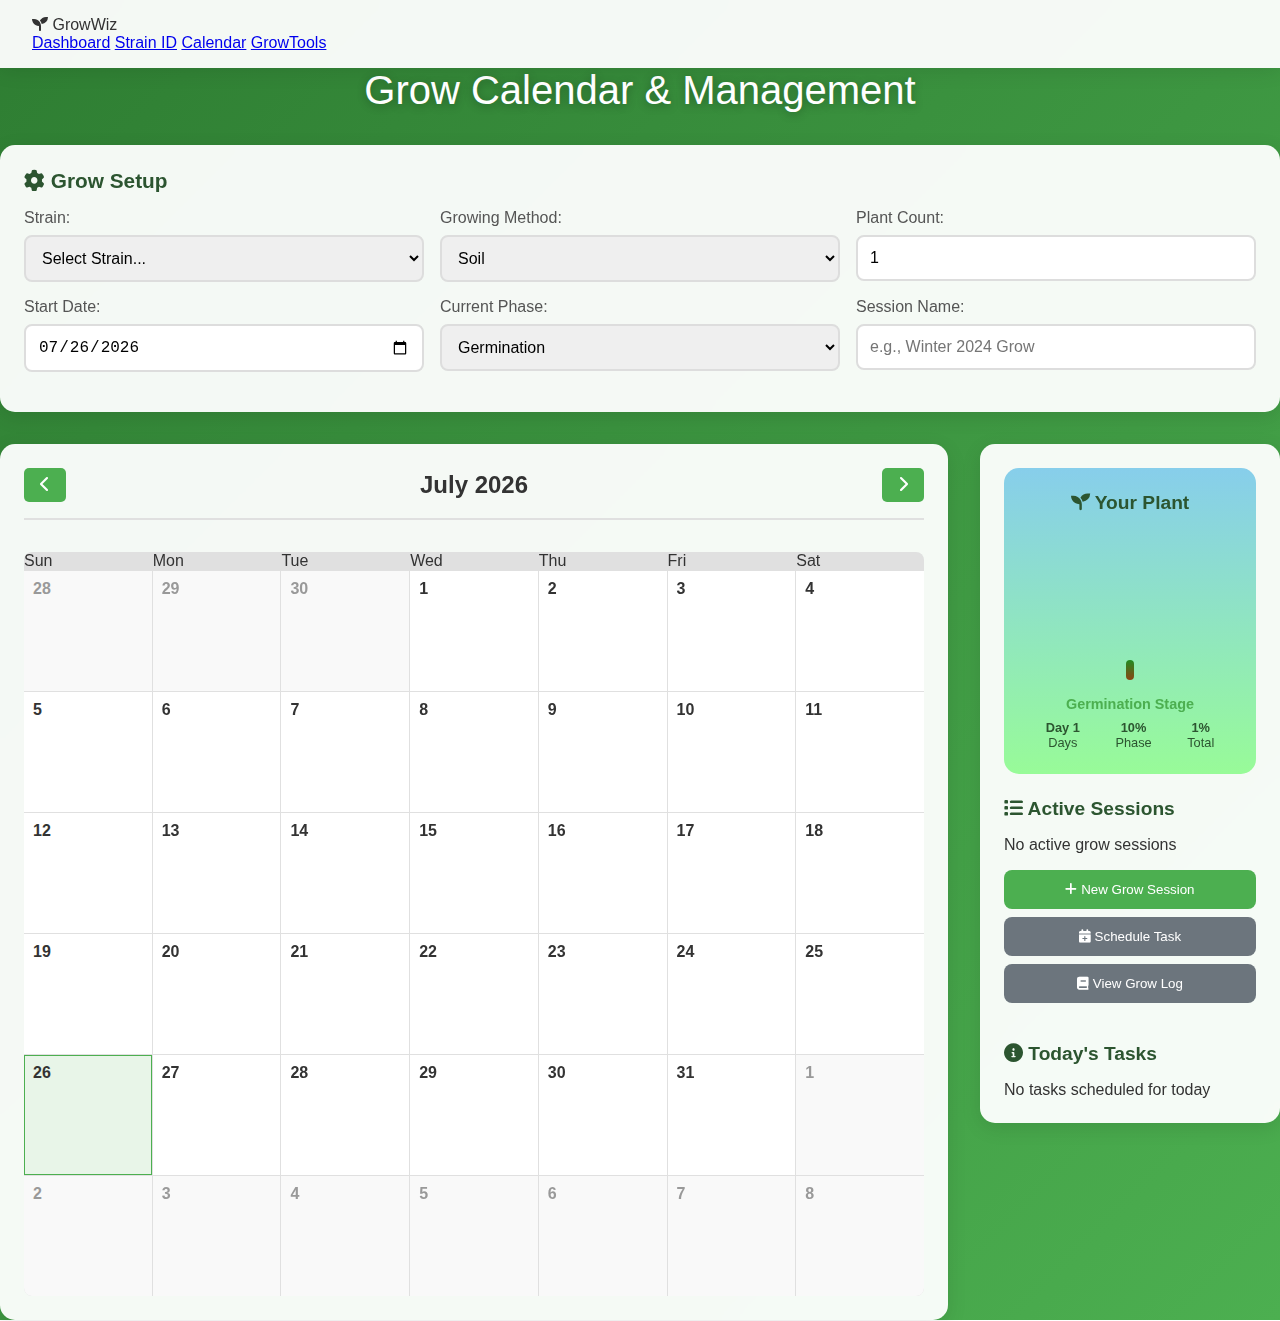
<file: templates/grow_calendar.html>
<!DOCTYPE html>
<html lang="en">
<head>
    <meta charset="UTF-8">
    <meta name="viewport" content="width=device-width, initial-scale=1.0">
    <title>Grow Calendar - GrowWiz</title>
    <link href="https://cdnjs.cloudflare.com/ajax/libs/font-awesome/6.0.0/css/all.min.css" rel="stylesheet">
    <style>
        * {
            margin: 0;
            padding: 0;
            box-sizing: border-box;
        }

        body {
            font-family: 'Segoe UI', Tahoma, Geneva, Verdana, sans-serif;
            background: linear-gradient(135deg, #2E7D32 0%, #4CAF50 100%);
            min-height: 100vh;
            color: #333;
        }

        .grow-controls {
            background: rgba(255, 255, 255, 0.95);
            backdrop-filter: blur(10px);
            padding: 1.5rem;
            margin-bottom: 2rem;
            border-radius: 15px;
            box-shadow: 0 5px 20px rgba(0, 0, 0, 0.1);
        }

        .grow-controls h3 {
            color: #2c5530;
            margin-bottom: 1rem;
            font-size: 1.3rem;
        }

        .control-row {
            display: flex;
            gap: 1rem;
            margin-bottom: 1rem;
            flex-wrap: wrap;
        }

        .control-group {
            flex: 1;
            min-width: 200px;
        }

        .control-group label {
            display: block;
            margin-bottom: 0.5rem;
            font-weight: 500;
            color: #555;
        }

        .control-group select,
        .control-group input {
            width: 100%;
            padding: 0.75rem;
            border: 2px solid #ddd;
            border-radius: 8px;
            font-size: 1rem;
            transition: border-color 0.3s;
        }

        .control-group select:focus,
        .control-group input:focus {
            outline: none;
            border-color: #4CAF50;
        }

        .phase-indicator {
            display: inline-block;
            padding: 0.25rem 0.75rem;
            border-radius: 15px;
            font-size: 0.8rem;
            font-weight: bold;
            margin-left: 0.5rem;
        }

        .phase-germination { background: #E3F2FD; color: #1976D2; }
        .phase-seedling { background: #E8F5E8; color: #2E7D32; }
        .phase-vegetative { background: #F3E5F5; color: #7B1FA2; }
        .phase-flowering { background: #FFF3E0; color: #F57C00; }
        .phase-harvest { background: #FFEBEE; color: #C62828; }

        .grow-event {
            background: #4CAF50;
            color: white;
            padding: 0.2rem 0.5rem;
            border-radius: 4px;
            font-size: 0.7rem;
            margin-bottom: 0.2rem;
            display: block;
        }

        .event-water { background: #2196F3; }
        .event-feed { background: #FF9800; }
        .event-prune { background: #9C27B0; }
        .event-harvest { background: #F44336; }

        .header {
            background: rgba(255, 255, 255, 0.95);
            backdrop-filter: blur(10px);
            padding: 1rem 2rem;
            box-shadow: 0 2px 20px rgba(0, 0, 0, 0.1);
            position: sticky;
            top: 0;
            z-index: 100;
        }

        .header-content {
            display: flex;
            justify-content: space-between;
            align-items: center;
            max-width: 1200px;
            margin: 0 auto;
            padding: 2rem;
        }

        .main-content {
            display: grid;
            grid-template-columns: 1fr 300px;
            gap: 2rem;
            margin-top: 2rem;
        }

        @media (max-width: 768px) {
            .main-content {
                grid-template-columns: 1fr;
            }
        }

        .calendar-section {
            background: rgba(255, 255, 255, 0.95);
            backdrop-filter: blur(10px);
            border-radius: 15px;
            padding: 1.5rem;
            box-shadow: 0 5px 20px rgba(0, 0, 0, 0.1);
        }

        .sidebar {
            background: rgba(255, 255, 255, 0.95);
            backdrop-filter: blur(10px);
            border-radius: 15px;
            padding: 1.5rem;
            box-shadow: 0 5px 20px rgba(0, 0, 0, 0.1);
            height: fit-content;
        }

        .sidebar h3 {
            color: #2c5530;
            margin-bottom: 1rem;
            font-size: 1.2rem;
        }

        .interactive-plant {
            background: linear-gradient(to bottom, #87CEEB 0%, #98FB98 100%);
            border-radius: 15px;
            padding: 1.5rem;
            margin-bottom: 1.5rem;
            text-align: center;
            position: relative;
            overflow: hidden;
            min-height: 200px;
        }

        .plant-container {
            position: relative;
            height: 150px;
            display: flex;
            align-items: flex-end;
            justify-content: center;
        }

        .plant-stem {
            width: 8px;
            background: linear-gradient(to top, #8B4513, #228B22);
            border-radius: 4px;
            transition: height 0.5s ease;
            position: relative;
        }

        .plant-leaves {
            position: absolute;
            top: 0;
            left: 50%;
            transform: translateX(-50%);
        }

        .leaf {
            width: 20px;
            height: 15px;
            background: #228B22;
            border-radius: 50% 0;
            position: absolute;
            transform-origin: bottom center;
            transition: all 0.3s ease;
        }

        .leaf:nth-child(1) { transform: translateX(-50%) rotate(-45deg) translateY(-10px); }
        .leaf:nth-child(2) { transform: translateX(-50%) rotate(45deg) translateY(-10px); }
        .leaf:nth-child(3) { transform: translateX(-50%) rotate(-30deg) translateY(-25px); }
        .leaf:nth-child(4) { transform: translateX(-50%) rotate(30deg) translateY(-25px); }
        .leaf:nth-child(5) { transform: translateX(-50%) rotate(-60deg) translateY(-40px); }
        .leaf:nth-child(6) { transform: translateX(-50%) rotate(60deg) translateY(-40px); }

        .plant-buds {
            position: absolute;
            top: -10px;
            left: 50%;
            transform: translateX(-50%);
        }

        .bud {
            width: 12px;
            height: 12px;
            background: #FF6B35;
            border-radius: 50%;
            position: absolute;
            opacity: 0;
            transition: opacity 0.5s ease;
        }

        .bud:nth-child(1) { left: -15px; top: 0; }
        .bud:nth-child(2) { left: 15px; top: 0; }
        .bud:nth-child(3) { left: -10px; top: -15px; }
        .bud:nth-child(4) { left: 10px; top: -15px; }

        .plant-info {
            margin-top: 1rem;
            font-size: 0.9rem;
            color: #2c5530;
        }

        .growth-stage {
            font-weight: bold;
            color: #4CAF50;
            margin-bottom: 0.5rem;
        }

        .plant-stats {
            display: flex;
            justify-content: space-around;
            margin-top: 0.5rem;
            font-size: 0.8rem;
        }

        .stat {
            text-align: center;
        }

        .stat-value {
            font-weight: bold;
            color: #2c5530;
        }

        /* Plant growth stages */
        .stage-germination .plant-stem { height: 20px; }
        .stage-germination .leaf { opacity: 0; }

        .stage-seedling .plant-stem { height: 40px; }
        .stage-seedling .leaf:nth-child(1),
        .stage-seedling .leaf:nth-child(2) { opacity: 1; }

        .stage-vegetative .plant-stem { height: 80px; }
        .stage-vegetative .leaf { opacity: 1; }

        .stage-flowering .plant-stem { height: 120px; }
        .stage-flowering .leaf { opacity: 1; }
        .stage-flowering .bud { opacity: 1; }

        .stage-harvest .plant-stem { height: 120px; }
        .stage-harvest .leaf { opacity: 1; }
        .stage-harvest .bud { 
            opacity: 1; 
            background: #8B4513;
            width: 16px;
            height: 16px;
        }

        .grow-session-card {
            background: #f8f9fa;
            border-radius: 10px;
            padding: 1rem;
            margin-bottom: 1rem;
            border-left: 4px solid #4CAF50;
        }

        .session-title {
            font-weight: bold;
            color: #2c5530;
            margin-bottom: 0.5rem;
        }

        .session-info {
            font-size: 0.9rem;
            color: #666;
            margin-bottom: 0.3rem;
        }

        .quick-actions {
            margin-top: 1rem;
        }

        .quick-actions button {
            width: 100%;
            padding: 0.75rem;
            margin-bottom: 0.5rem;
            background: #4CAF50;
            color: white;
            border: none;
            border-radius: 8px;
            cursor: pointer;
            transition: background-color 0.3s;
        }

        .quick-actions button:hover {
            background: #45a049;
        }

        .btn-secondary {
            background: #6c757d !important;
        }

        .btn-secondary:hover {
            background: #5a6268 !important;
        }
        .page-title {
            text-align: center;
            margin-bottom: 2rem;
            color: white;
            font-size: 2.5rem;
            font-weight: 300;
            text-shadow: 0 2px 10px rgba(0, 0, 0, 0.3);
        }

        .calendar-container {
            background: white;
            border-radius: 15px;
            padding: 2rem;
            box-shadow: 0 5px 20px rgba(0, 0, 0, 0.1);
        }

        .calendar-header {
            display: flex;
            justify-content: space-between;
            align-items: center;
            margin-bottom: 2rem;
            padding-bottom: 1rem;
            border-bottom: 2px solid #e0e0e0;
        }

        .calendar-nav {
            display: flex;
            align-items: center;
            gap: 1rem;
        }

        .nav-btn {
            background: #4CAF50;
            color: white;
            border: none;
            padding: 0.5rem 1rem;
            border-radius: 5px;
            cursor: pointer;
            font-size: 1rem;
            transition: background-color 0.3s;
        }

        .nav-btn:hover {
            background: #45a049;
        }

        .month-year {
            font-size: 1.5rem;
            font-weight: bold;
            color: #2c5530;
            margin: 0 1rem;
        }

        .calendar-grid {
            display: grid;
            grid-template-columns: repeat(7, 1fr);
            gap: 1px;
            background: #e0e0e0;
            border-radius: 8px;
            overflow: hidden;
        }

        .calendar-day-header {
            background: #4CAF50;
            color: white;
            padding: 1rem;
            text-align: center;
            font-weight: bold;
        }

        .calendar-day {
            background: white;
            min-height: 120px;
            padding: 0.5rem;
            cursor: pointer;
            transition: background-color 0.3s;
            position: relative;
            border: 1px solid transparent;
        }

        .calendar-day:hover {
            background: #f5f5f5;
        }

        .calendar-day.other-month {
            background: #f9f9f9;
            color: #999;
        }

        .calendar-day.today {
            background: #e8f5e8;
            border-color: #4CAF50;
        }

        .calendar-day.has-note {
            border-left: 4px solid #4CAF50;
        }

        .day-number {
            font-weight: bold;
            margin-bottom: 0.5rem;
        }

        .day-note {
            font-size: 0.8rem;
            color: #666;
            overflow: hidden;
            text-overflow: ellipsis;
            display: -webkit-box;
            -webkit-line-clamp: 3;
            -webkit-box-orient: vertical;
        }

        .note-modal {
            display: none;
            position: fixed;
            z-index: 1000;
            left: 0;
            top: 0;
            width: 100%;
            height: 100%;
            background-color: rgba(0, 0, 0, 0.5);
        }

        .note-modal-content {
            background-color: white;
            margin: 10% auto;
            padding: 2rem;
            border-radius: 10px;
            width: 90%;
            max-width: 500px;
            box-shadow: 0 10px 30px rgba(0, 0, 0, 0.3);
        }

        .note-modal h3 {
            color: #2c5530;
            margin-bottom: 1rem;
        }

        .note-textarea {
            width: 100%;
            min-height: 150px;
            padding: 1rem;
            border: 2px solid #ddd;
            border-radius: 8px;
            font-family: inherit;
            font-size: 1rem;
            resize: vertical;
        }

        .note-textarea:focus {
            outline: none;
            border-color: #4CAF50;
        }

        .modal-buttons {
            display: flex;
            gap: 1rem;
            justify-content: flex-end;
            margin-top: 1rem;
        }

        .close-btn {
            background: #6c757d;
            color: white;
            border: none;
            padding: 0.75rem 1.5rem;
            border-radius: 8px;
            cursor: pointer;
            font-size: 1rem;
        }

        .close-btn:hover {
            background: #5a6268;
        }

        @keyframes slideIn {
            from { transform: translateX(100%); opacity: 0; }
            to { transform: translateX(0); opacity: 1; }
        }

        @keyframes slideOut {
            from { transform: translateX(0); opacity: 1; }
            to { transform: translateX(100%); opacity: 0; }
        }
    </style>
</head>
<body>
    <div class="header">
        <div class="container">
            <div class="logo">
                <i class="fas fa-seedling"></i>
                GrowWiz
            </div>
            <nav class="nav">
                <a href="/">Dashboard</a>
                <a href="/strain-identification">Strain ID</a>
                <a href="/grow-calendar" class="active">Calendar</a>
                <a href="/comprehensive">GrowTools</a>
            </nav>
        </div>
    </div>

    <div class="container">
        <h1 class="page-title">Grow Calendar & Management</h1>
        
        <!-- Grow Setup Controls -->
        <div class="grow-controls">
            <h3><i class="fas fa-cog"></i> Grow Setup</h3>
            <div class="control-row">
                <div class="control-group">
                    <label for="strainSelect">Strain:</label>
                    <select id="strainSelect">
                        <option value="">Select Strain...</option>
                        <option value="blue-dream">Blue Dream</option>
                        <option value="og-kush">OG Kush</option>
                        <option value="white-widow">White Widow</option>
                        <option value="northern-lights">Northern Lights</option>
                        <option value="sour-diesel">Sour Diesel</option>
                    </select>
                </div>
                <div class="control-group">
                    <label for="growMethod">Growing Method:</label>
                    <select id="growMethod">
                        <option value="soil">Soil</option>
                        <option value="hydroponic">Hydroponic</option>
                        <option value="coco">Coco Coir</option>
                        <option value="dwc">Deep Water Culture</option>
                    </select>
                </div>
                <div class="control-group">
                    <label for="plantCount">Plant Count:</label>
                    <input type="number" id="plantCount" min="1" max="50" value="1">
                </div>
            </div>
            <div class="control-row">
                <div class="control-group">
                    <label for="startDate">Start Date:</label>
                    <input type="date" id="startDate">
                </div>
                <div class="control-group">
                    <label for="currentPhase">Current Phase:</label>
                    <select id="currentPhase">
                        <option value="germination">Germination</option>
                        <option value="seedling">Seedling</option>
                        <option value="vegetative">Vegetative</option>
                        <option value="flowering">Flowering</option>
                        <option value="harvest">Harvest</option>
                    </select>
                </div>
                <div class="control-group">
                    <label for="sessionName">Session Name:</label>
                    <input type="text" id="sessionName" placeholder="e.g., Winter 2024 Grow">
                </div>
            </div>
        </div>

        <div class="main-content">
            <div class="calendar-section">
                <div class="calendar-header">
                    <button id="prevMonth" class="nav-btn">
                        <i class="fas fa-chevron-left"></i>
                    </button>
                    <h2 id="currentMonth"></h2>
                    <button id="nextMonth" class="nav-btn">
                        <i class="fas fa-chevron-right"></i>
                    </button>
                </div>
                <div class="calendar-grid" id="calendarGrid"></div>
            </div>

            <div class="sidebar">
                <!-- Interactive Plant Visualization -->
                <div class="interactive-plant stage-germination" id="interactivePlant">
                    <h3><i class="fas fa-seedling"></i> Your Plant</h3>
                    <div class="plant-container">
                        <div class="plant-stem" id="plantStem">
                            <div class="plant-leaves">
                                <div class="leaf"></div>
                                <div class="leaf"></div>
                                <div class="leaf"></div>
                                <div class="leaf"></div>
                                <div class="leaf"></div>
                                <div class="leaf"></div>
                            </div>
                            <div class="plant-buds">
                                <div class="bud"></div>
                                <div class="bud"></div>
                                <div class="bud"></div>
                                <div class="bud"></div>
                            </div>
                        </div>
                    </div>
                    <div class="plant-info">
                        <div class="growth-stage" id="growthStage">Germination Stage</div>
                        <div class="plant-stats">
                            <div class="stat">
                                <div class="stat-value" id="dayCount">Day 1</div>
                                <div>Days</div>
                            </div>
                            <div class="stat">
                                <div class="stat-value" id="phaseProgress">10%</div>
                                <div>Phase</div>
                            </div>
                            <div class="stat">
                                <div class="stat-value" id="totalProgress">1%</div>
                                <div>Total</div>
                            </div>
                        </div>
                    </div>
                </div>

                <h3><i class="fas fa-list"></i> Active Sessions</h3>
                <div id="activeSessions">
                    <!-- Sessions will be loaded here -->
                </div>

                <div class="quick-actions">
                    <button onclick="createNewSession()">
                        <i class="fas fa-plus"></i> New Grow Session
                    </button>
                    <button onclick="scheduleTask()" class="btn-secondary">
                        <i class="fas fa-calendar-plus"></i> Schedule Task
                    </button>
                    <button onclick="viewGrowLog()" class="btn-secondary">
                        <i class="fas fa-book"></i> View Grow Log
                    </button>
                </div>

                <h3 style="margin-top: 2rem;"><i class="fas fa-info-circle"></i> Today's Tasks</h3>
                <div id="todaysTasks">
                    <!-- Today's tasks will be loaded here -->
                </div>
            </div>
        </div>
    </div>

    <!-- Note Modal -->
    <div id="noteModal" class="note-modal">
        <div class="note-modal-content">
            <h3 id="noteModalTitle">Add Note</h3>
            <textarea id="noteTextarea" class="note-textarea" placeholder="Enter your notes for this day..."></textarea>
            <div class="modal-buttons">
                <button class="close-btn" onclick="closeNoteModal()">Cancel</button>
                <button class="nav-btn" onclick="saveNote()">Save Note</button>
            </div>
        </div>
    </div>

    <script>
        // Global variables
        let currentDate = new Date();
        let currentGrowSession = null;
        let growEvents = {};
        let dailyNotes = {};

        // Initialize calendar on page load
        document.addEventListener('DOMContentLoaded', function() {
            initializeCalendar();
            loadActiveSessions();
            loadTodaysTasks();
            setDefaultDate();
        });

        function setDefaultDate() {
            const today = new Date();
            document.getElementById('startDate').value = today.toISOString().split('T')[0];
        }

        function initializeCalendar() {
            updateCalendarDisplay();
            
            // Event listeners
            document.getElementById('prevMonth').addEventListener('click', previousMonth);
            document.getElementById('nextMonth').addEventListener('click', nextMonth);
            
            // Grow setup change listeners
            document.getElementById('strainSelect').addEventListener('change', updateGrowSetup);
            document.getElementById('growMethod').addEventListener('change', updateGrowSetup);
            document.getElementById('currentPhase').addEventListener('change', updateGrowSetup);
            document.getElementById('plantCount').addEventListener('change', updateGrowSetup);
            document.getElementById('startDate').addEventListener('change', updateGrowSetup);
            document.getElementById('sessionName').addEventListener('change', updateGrowSetup);
        }

        function updateCalendarDisplay() {
            const monthNames = [
                'January', 'February', 'March', 'April', 'May', 'June',
                'July', 'August', 'September', 'October', 'November', 'December'
            ];
            
            document.getElementById('currentMonth').textContent = 
                `${monthNames[currentDate.getMonth()]} ${currentDate.getFullYear()}`;
            
            generateCalendarGrid();
        }

        function generateCalendarGrid() {
            const grid = document.getElementById('calendarGrid');
            grid.innerHTML = '';
            
            // Add day headers
            const dayHeaders = ['Sun', 'Mon', 'Tue', 'Wed', 'Thu', 'Fri', 'Sat'];
            dayHeaders.forEach(day => {
                const header = document.createElement('div');
                header.className = 'day-header';
                header.textContent = day;
                grid.appendChild(header);
            });
            
            // Get first day of month and number of days
            const firstDay = new Date(currentDate.getFullYear(), currentDate.getMonth(), 1);
            const lastDay = new Date(currentDate.getFullYear(), currentDate.getMonth() + 1, 0);
            const startDate = new Date(firstDay);
            startDate.setDate(startDate.getDate() - firstDay.getDay());
            
            // Generate calendar days
            for (let i = 0; i < 42; i++) {
                const dayDate = new Date(startDate);
                dayDate.setDate(startDate.getDate() + i);
                
                const dayElement = createDayElement(dayDate);
                grid.appendChild(dayElement);
            }
        }

        function createDayElement(date) {
            const dayElement = document.createElement('div');
            dayElement.className = 'calendar-day';
            
            const isCurrentMonth = date.getMonth() === currentDate.getMonth();
            const isToday = date.toDateString() === new Date().toDateString();
            
            if (!isCurrentMonth) {
                dayElement.classList.add('other-month');
            }
            if (isToday) {
                dayElement.classList.add('today');
            }
            
            // Day number
            const dayNumber = document.createElement('div');
            dayNumber.className = 'day-number';
            dayNumber.textContent = date.getDate();
            dayElement.appendChild(dayNumber);
            
            // Grow events for this day
            const dateKey = date.toISOString().split('T')[0];
            const events = growEvents[dateKey] || [];
            
            events.forEach(event => {
                const eventElement = document.createElement('div');
                eventElement.className = `grow-event event-${event.type}`;
                eventElement.textContent = event.title;
                dayElement.appendChild(eventElement);
            });
            
            // Add grow phase indicator if applicable
            if (currentGrowSession && isCurrentMonth) {
                const phaseInfo = getGrowPhaseForDate(date);
                if (phaseInfo) {
                    const phaseElement = document.createElement('div');
                    phaseElement.className = `phase-indicator phase-${phaseInfo.phase}`;
                    phaseElement.textContent = phaseInfo.day;
                    dayElement.appendChild(phaseElement);
                }
            }
            
            // Click handler for notes
            dayElement.addEventListener('click', () => openDayModal(date));
            
            return dayElement;
        }

        function getGrowPhaseForDate(date) {
            if (!currentGrowSession || !currentGrowSession.startDate) return null;
            
            const startDate = new Date(currentGrowSession.startDate);
            const daysDiff = Math.floor((date - startDate) / (1000 * 60 * 60 * 24));
            
            if (daysDiff < 0) return null;
            
            // Define phase durations (in days)
            const phases = [
                { phase: 'germination', duration: 7, label: 'Germ' },
                { phase: 'seedling', duration: 14, label: 'Seed' },
                { phase: 'vegetative', duration: 42, label: 'Veg' },
                { phase: 'flowering', duration: 56, label: 'Flower' },
                { phase: 'harvest', duration: 7, label: 'Harvest' }
            ];
            
            let totalDays = 0;
            for (const phase of phases) {
                if (daysDiff < totalDays + phase.duration) {
                    const phaseDay = daysDiff - totalDays + 1;
                    return {
                        phase: phase.phase,
                        day: `${phase.label} ${phaseDay}`
                    };
                }
                totalDays += phase.duration;
            }
            
            return { phase: 'complete', day: 'Done' };
        }

        function previousMonth() {
            currentDate.setMonth(currentDate.getMonth() - 1);
            updateCalendarDisplay();
        }

        function nextMonth() {
            currentDate.setMonth(currentDate.getMonth() + 1);
            updateCalendarDisplay();
        }

        function updateGrowSetup() {
            const strain = document.getElementById('strainSelect').value;
            const method = document.getElementById('growMethod').value;
            const phase = document.getElementById('currentPhase').value;
            const plantCount = document.getElementById('plantCount').value;
            const startDate = document.getElementById('startDate').value;
            const sessionName = document.getElementById('sessionName').value;
            
            if (strain && method && startDate && sessionName) {
                currentGrowSession = {
                    id: Date.now(),
                    name: sessionName,
                    strain: strain,
                    method: method,
                    phase: phase,
                    plantCount: parseInt(plantCount),
                    startDate: startDate,
                    createdAt: new Date().toISOString()
                };
                
                generateGrowSchedule();
                updateCalendarDisplay();
                updateInteractivePlant();
                saveGrowSession();
            }
        }

        function updateInteractivePlant() {
            if (!currentGrowSession) return;
            
            const startDate = new Date(currentGrowSession.startDate);
            const today = new Date();
            const daysSinceStart = Math.max(0, Math.floor((today - startDate) / (1000 * 60 * 60 * 24)));
            
            // Define growth phases with durations
            const phases = [
                { name: 'germination', duration: 7, label: 'Germination Stage' },
                { name: 'seedling', duration: 14, label: 'Seedling Stage' },
                { name: 'vegetative', duration: 42, label: 'Vegetative Stage' },
                { name: 'flowering', duration: 56, label: 'Flowering Stage' },
                { name: 'harvest', duration: 7, label: 'Harvest Ready' }
            ];
            
            let currentPhase = phases[0];
            let totalDays = 0;
            let phaseDay = daysSinceStart + 1;
            
            // Determine current phase
            for (let i = 0; i < phases.length; i++) {
                if (daysSinceStart < totalDays + phases[i].duration) {
                    currentPhase = phases[i];
                    phaseDay = daysSinceStart - totalDays + 1;
                    break;
                }
                totalDays += phases[i].duration;
            }
            
            // If past all phases, set to harvest
            if (daysSinceStart >= 126) { // Total grow cycle
                currentPhase = phases[4];
                phaseDay = Math.min(daysSinceStart - 119, 7);
            }
            
            // Update plant visual
            const plantContainer = document.getElementById('interactivePlant');
            plantContainer.className = `interactive-plant stage-${currentPhase.name}`;
            
            // Update plant info
            document.getElementById('growthStage').textContent = currentPhase.label;
            document.getElementById('dayCount').textContent = `Day ${daysSinceStart + 1}`;
            
            // Calculate progress percentages
            const phaseProgress = Math.min(100, Math.round((phaseDay / currentPhase.duration) * 100));
            const totalProgress = Math.min(100, Math.round((daysSinceStart / 126) * 100));
            
            document.getElementById('phaseProgress').textContent = `${phaseProgress}%`;
            document.getElementById('totalProgress').textContent = `${totalProgress}%`;
            
            // Add some visual flair based on strain
            if (currentGrowSession.strain) {
                const strainColors = {
                    'blue-dream': '#4A90E2',
                    'og-kush': '#7ED321',
                    'white-widow': '#F5A623',
                    'northern-lights': '#9013FE',
                    'sour-diesel': '#50E3C2'
                };
                
                const color = strainColors[currentGrowSession.strain] || '#4CAF50';
                const leaves = plantContainer.querySelectorAll('.leaf');
                leaves.forEach(leaf => {
                    leaf.style.background = color;
                });
            }
        }

        // Update plant every minute to show real-time growth
        setInterval(updateInteractivePlant, 60000);
        
        function generateGrowSchedule() {
            if (!currentGrowSession) return;
            
            growEvents = {};
            const startDate = new Date(currentGrowSession.startDate);
            
            // Generate watering schedule
            for (let i = 0; i < 126; i += 3) { // Water every 3 days for 18 weeks
                const waterDate = new Date(startDate);
                waterDate.setDate(startDate.getDate() + i);
                const dateKey = waterDate.toISOString().split('T')[0];
                
                if (!growEvents[dateKey]) growEvents[dateKey] = [];
                growEvents[dateKey].push({
                    type: 'water',
                    title: 'Water Plants',
                    description: 'Check soil moisture and water as needed'
                });
            }
            
            // Generate feeding schedule
            for (let i = 7; i < 126; i += 7) { // Feed weekly
                const feedDate = new Date(startDate);
                feedDate.setDate(startDate.getDate() + i);
                const dateKey = feedDate.toISOString().split('T')[0];
                
                if (!growEvents[dateKey]) growEvents[dateKey] = [];
                growEvents[dateKey].push({
                    type: 'feed',
                    title: 'Feed Plants',
                    description: 'Apply nutrients according to growth phase'
                });
            }
            
            // Add phase transition events
            const phaseEvents = [
                { day: 7, title: 'Seedling Phase', type: 'phase' },
                { day: 21, title: 'Vegetative Phase', type: 'phase' },
                { day: 63, title: 'Flowering Phase', type: 'phase' },
                { day: 119, title: 'Harvest Time', type: 'harvest' }
            ];
            
            phaseEvents.forEach(event => {
                const eventDate = new Date(startDate);
                eventDate.setDate(startDate.getDate() + event.day);
                const dateKey = eventDate.toISOString().split('T')[0];
                
                if (!growEvents[dateKey]) growEvents[dateKey] = [];
                growEvents[dateKey].push({
                    type: event.type,
                    title: event.title,
                    description: `Transition to ${event.title.toLowerCase()}`
                });
            });
        }

        function openDayModal(date) {
            const dateKey = date.toISOString().split('T')[0];
            const events = growEvents[dateKey] || [];
            const note = dailyNotes[dateKey] || '';
            
            const modal = document.createElement('div');
            modal.className = 'modal-overlay';
            modal.innerHTML = `
                <div class="modal-content">
                    <div class="modal-header">
                        <h3>${date.toLocaleDateString('en-US', { 
                            weekday: 'long', 
                            year: 'numeric', 
                            month: 'long', 
                            day: 'numeric' 
                        })}</h3>
                        <button class="close-btn" onclick="closeModal()">&times;</button>
                    </div>
                    <div class="modal-body">
                        <div class="events-section">
                            <h4>Scheduled Events</h4>
                            ${events.length > 0 ? 
                                events.map(event => `
                                    <div class="event-item event-${event.type}">
                                        <strong>${event.title}</strong>
                                        <p>${event.description}</p>
                                    </div>
                                `).join('') : 
                                '<p>No scheduled events</p>'
                            }
                        </div>
                        <div class="notes-section">
                            <h4>Notes</h4>
                            <textarea id="dayNote" placeholder="Add your notes for this day...">${note}</textarea>
                        </div>
                    </div>
                    <div class="modal-footer">
                        <button onclick="saveDayNote('${dateKey}')" class="save-btn">Save Note</button>
                        <button onclick="addCustomEvent('${dateKey}')" class="add-event-btn">Add Event</button>
                        <button onclick="closeModal()" class="cancel-btn">Close</button>
                    </div>
                </div>
            `;
            
            document.body.appendChild(modal);
        }

        function closeModal() {
            const modal = document.querySelector('.modal-overlay');
            if (modal) {
                modal.remove();
            }
        }

        function saveDayNote(dateKey) {
            const noteText = document.getElementById('dayNote').value;
            dailyNotes[dateKey] = noteText;
            
            // Save to localStorage
            localStorage.setItem('growWiz_dailyNotes', JSON.stringify(dailyNotes));
            
            showAlert('Note saved successfully!');
            closeModal();
        }

        function addCustomEvent(dateKey) {
            const eventTitle = prompt('Event title:');
            const eventType = prompt('Event type (water, feed, prune, other):') || 'other';
            
            if (eventTitle) {
                if (!growEvents[dateKey]) growEvents[dateKey] = [];
                growEvents[dateKey].push({
                    type: eventType,
                    title: eventTitle,
                    description: 'Custom event',
                    custom: true
                });
                
                updateCalendarDisplay();
                closeModal();
                showAlert('Event added successfully!');
            }
        }

        function loadActiveSessions() {
            const sessionsContainer = document.getElementById('activeSessions');
            const savedSessions = JSON.parse(localStorage.getItem('growWiz_sessions') || '[]');
            
            if (savedSessions.length === 0) {
                sessionsContainer.innerHTML = '<p>No active grow sessions</p>';
                return;
            }
            
            sessionsContainer.innerHTML = savedSessions.map(session => `
                <div class="grow-session-card" onclick="loadGrowSession(${session.id})">
                    <div class="session-title">${session.name}</div>
                    <div class="session-info">Strain: ${session.strain}</div>
                    <div class="session-info">Method: ${session.method}</div>
                    <div class="session-info">Started: ${new Date(session.startDate).toLocaleDateString()}</div>
                    <div class="session-info">
                        Phase: <span class="phase-indicator phase-${session.phase}">${session.phase}</span>
                    </div>
                </div>
            `).join('');
        }

        function loadGrowSession(sessionId) {
            const savedSessions = JSON.parse(localStorage.getItem('growWiz_sessions') || '[]');
            const session = savedSessions.find(s => s.id === sessionId);
            
            if (session) {
                currentGrowSession = session;
                
                // Update form fields
                document.getElementById('strainSelect').value = session.strain;
                document.getElementById('growMethod').value = session.method;
                document.getElementById('currentPhase').value = session.phase;
                document.getElementById('plantCount').value = session.plantCount;
                document.getElementById('startDate').value = session.startDate;
                document.getElementById('sessionName').value = session.name;
                
                generateGrowSchedule();
                updateCalendarDisplay();
                showAlert(`Loaded grow session: ${session.name}`);
            }
        }

        function saveGrowSession() {
            if (!currentGrowSession) return;
            
            const savedSessions = JSON.parse(localStorage.getItem('growWiz_sessions') || '[]');
            const existingIndex = savedSessions.findIndex(s => s.id === currentGrowSession.id);
            
            if (existingIndex >= 0) {
                savedSessions[existingIndex] = currentGrowSession;
            } else {
                savedSessions.push(currentGrowSession);
            }
            
            localStorage.setItem('growWiz_sessions', JSON.stringify(savedSessions));
            loadActiveSessions();
        }

        function createNewSession() {
            // Clear current session
            currentGrowSession = null;
            growEvents = {};
            
            // Reset form
            document.getElementById('strainSelect').value = '';
            document.getElementById('growMethod').value = 'soil';
            document.getElementById('currentPhase').value = 'germination';
            document.getElementById('plantCount').value = '1';
            document.getElementById('sessionName').value = '';
            setDefaultDate();
            
            updateCalendarDisplay();
            showAlert('Ready to create new grow session. Fill out the form above.');
        }

        function scheduleTask() {
            const date = prompt('Enter date (YYYY-MM-DD):');
            const task = prompt('Enter task description:');
            const type = prompt('Task type (water, feed, prune, other):') || 'other';
            
            if (date && task) {
                if (!growEvents[date]) growEvents[date] = [];
                growEvents[date].push({
                    type: type,
                    title: task,
                    description: 'Scheduled task',
                    custom: true
                });
                
                updateCalendarDisplay();
                showAlert('Task scheduled successfully!');
            }
        }

        function viewGrowLog() {
            showAlert('Grow log feature coming soon!');
        }

        function loadTodaysTasks() {
            const today = new Date().toISOString().split('T')[0];
            const todayEvents = growEvents[today] || [];
            const tasksContainer = document.getElementById('todaysTasks');
            
            if (todayEvents.length === 0) {
                tasksContainer.innerHTML = '<p>No tasks scheduled for today</p>';
                return;
            }
            
            tasksContainer.innerHTML = todayEvents.map(event => `
                <div class="task-item event-${event.type}">
                    <strong>${event.title}</strong>
                    <p>${event.description}</p>
                </div>
            `).join('');
        }

        function showAlert(message) {
            const alert = document.createElement('div');
            alert.className = 'custom-alert';
            alert.textContent = message;
            alert.style.cssText = `
                position: fixed;
                top: 20px;
                right: 20px;
                background: #4CAF50;
                color: white;
                padding: 1rem 2rem;
                border-radius: 8px;
                box-shadow: 0 4px 12px rgba(0,0,0,0.2);
                z-index: 10000;
                animation: slideIn 0.3s ease;
            `;
            
            document.body.appendChild(alert);
            
            setTimeout(() => {
                alert.style.animation = 'slideOut 0.3s ease';
                setTimeout(() => alert.remove(), 300);
            }, 3000);
        }

        // Load saved data on page load
        window.addEventListener('load', function() {
            const savedNotes = localStorage.getItem('growWiz_dailyNotes');
            if (savedNotes) {
                dailyNotes = JSON.parse(savedNotes);
            }
        });
    </script>
</body>
</html>
</file>
